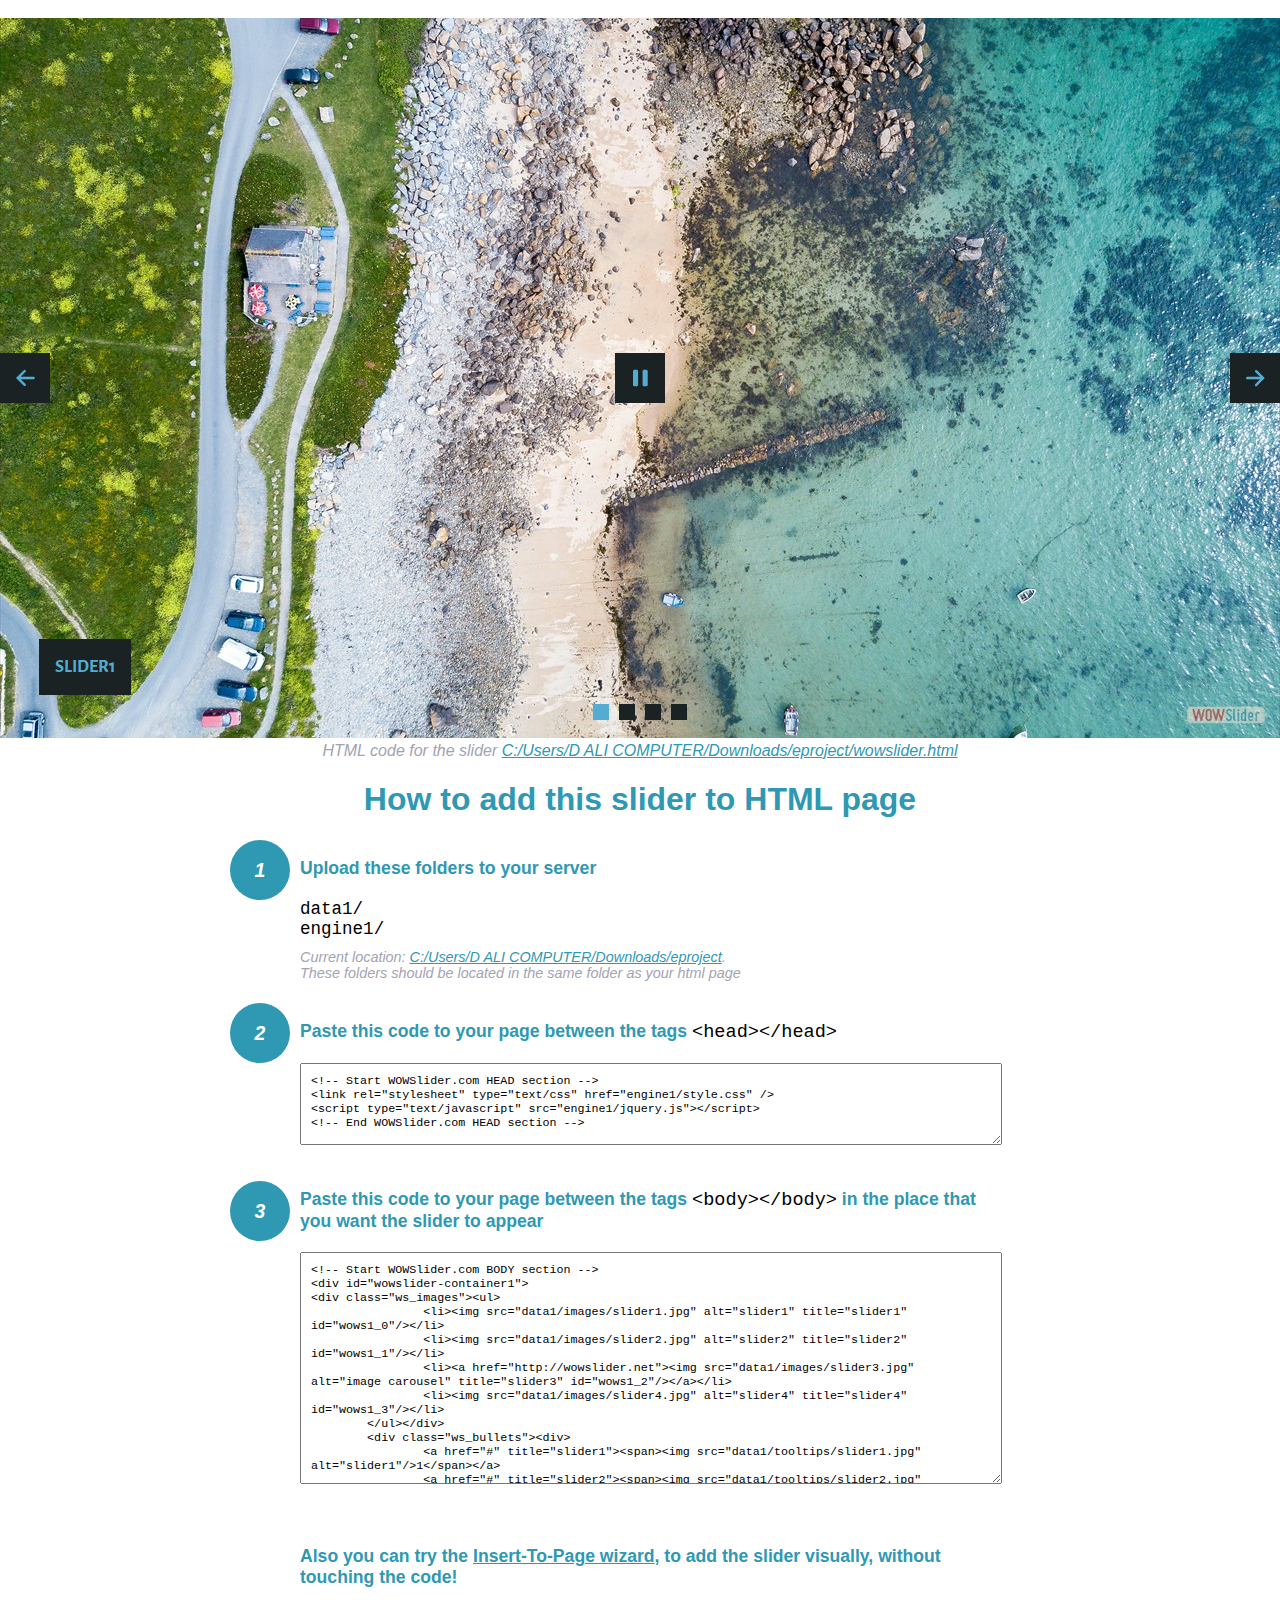
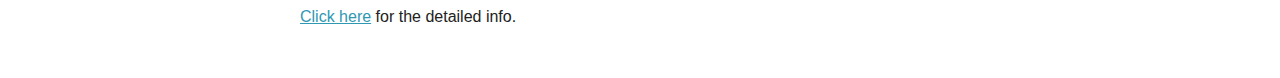
<file: wowslider-howto.html>
<!DOCTYPE html>
<html>
<head>
	<title>WOWSlider</title>
	<meta http-equiv="content-type" content="text/html; charset=utf-8" />
	<meta name="description" content="WOWSlider" />
	
	<!-- Start WOWSlider.com HEAD section --> <!-- add to the <head> of your page -->
	<link rel="stylesheet" type="text/css" href="engine1/style.css" />
	<script type="text/javascript" src="engine1/jquery.js"></script>
	<!-- End WOWSlider.com HEAD section -->


<style>
.instuction {
	font-family: sans-serif, Arial;
	display: block;
	margin: 0 auto;
	max-width: 820px;
	width: 100%;
	padding: 0 70px;
	color: #222;
	-webkit-box-sizing: border-box;
	-moz-box-sizing: border-box;
	box-sizing: border-box;
}
.instuction h1 img {
	max-width: 170px;
	vertical-align: middle;
	margin-bottom: 10px;
}
.instuction h1 {
	color: #2F98B3;
	text-align: center;
}
.instuction h2 {
	position: relative;
	font-size: 1.1em;
	color: #2F98B3;
	margin-bottom: 20px;
	margin-top: 40px;
}
.instuction h2 span.num {
	position: absolute;
	left: -70px;
	top: -18px;
	display: inline-block;
	vertical-align: middle;
	font-style: italic;
	font-size: 1.1em;
	width: 60px;
	height: 60px;
	line-height: 60px;
	text-align: center;
	background: #2F98B3;
	color: #fff;
	border-radius: 50%;
}
.instuction .mono {
	color: #000;
	font-family: monospace;
	font-size: 1.3em;
	font-weight: normal;
}
.instuction li.mono {
	font-size: 1.5em;
}

.instuction ul {
	font-size: 0.9em;
	margin-top: 0;
	padding-left: 0;
	list-style: none;
}
.instuction .note {
	color: #A3A3B2;
	font-style: italic;
	padding-top: 10px;
}
.instuction p.note {
	text-align: center;
	padding-top: 0;
	margin-top: 4px;
}
.instuction textarea {
	font-size: 0.9em;
	min-height: 60px;
	padding: 10px;
	margin: 0;
	overflow: auto;
	max-width: 100%;
	width: 100%;
}
.instuction a,
.instuction a:visited {
	color: #2F98B3;
}
</style>


</head>
<body style="margin:auto">

<br>

<!-- Start WOWSlider.com BODY section --> <!-- add to the <body> of your page -->
<div id="wowslider-container1">
<div class="ws_images"><ul>
		<li><img src="data1/images/slider1.jpg" alt="slider1" title="slider1" id="wows1_0"/></li>
		<li><img src="data1/images/slider2.jpg" alt="slider2" title="slider2" id="wows1_1"/></li>
		<li><a href="http://wowslider.net"><img src="data1/images/slider3.jpg" alt="image carousel" title="slider3" id="wows1_2"/></a></li>
		<li><img src="data1/images/slider4.jpg" alt="slider4" title="slider4" id="wows1_3"/></li>
	</ul></div>
	<div class="ws_bullets"><div>
		<a href="#" title="slider1"><span><img src="data1/tooltips/slider1.jpg" alt="slider1"/>1</span></a>
		<a href="#" title="slider2"><span><img src="data1/tooltips/slider2.jpg" alt="slider2"/>2</span></a>
		<a href="#" title="slider3"><span><img src="data1/tooltips/slider3.jpg" alt="slider3"/>3</span></a>
		<a href="#" title="slider4"><span><img src="data1/tooltips/slider4.jpg" alt="slider4"/>4</span></a>
	</div></div><div class="ws_script" style="position:absolute;left:-99%"><a href="http://wowslider.net">css image slider</a> by WOWSlider.com v9.0</div>
<div class="ws_shadow"></div>
</div>	
<script type="text/javascript" src="engine1/wowslider.js"></script>
<script type="text/javascript" src="engine1/script.js"></script>
<!-- End WOWSlider.com BODY section -->


<div class="instuction">
	<p class="note">HTML code for the slider <a href="file:///C:/Users/D ALI COMPUTER/Downloads/eproject/wowslider.html">C:/Users/D ALI COMPUTER/Downloads/eproject/wowslider.html</a></p>

	<h1>
		How to add this slider to HTML page
	</h1>

	<h2><span class="num">1</span> Upload these folders to your server</h2>
	<ul>
		<li class="mono">data1/</li>
		<li class="mono">engine1/</li>
		<li class="note">Current location: <a href="file:///C:/Users/D ALI COMPUTER/Downloads/eproject">C:/Users/D ALI COMPUTER/Downloads/eproject</a>. <br>These folders should be located in the same folder as your html page</li>
	</ul>

	<h2><span class="num">2</span> Paste this code to your page between the tags <span class="mono">&lt;head&gt;&lt;/head&gt;</span></h2>
	<textarea onclick="this.select()">&lt;!-- Start WOWSlider.com HEAD section --&gt;
&lt;link rel=&quot;stylesheet&quot; type=&quot;text/css&quot; href=&quot;engine1/style.css&quot; /&gt;
&lt;script type=&quot;text/javascript&quot; src=&quot;engine1/jquery.js&quot;&gt;&lt;/script&gt;
&lt;!-- End WOWSlider.com HEAD section --&gt;</textarea>


	<h2><span class="num" style="top: -8px;">3</span> Paste this code to your page between the tags <span class="mono">&lt;body&gt;&lt;/body&gt;</span> in the place that you want the slider to appear</h2>
	<textarea onclick="this.select()" rows="15">&lt;!-- Start WOWSlider.com BODY section --&gt;
&lt;div id=&quot;wowslider-container1&quot;&gt;
&lt;div class=&quot;ws_images&quot;&gt;&lt;ul&gt;
		&lt;li&gt;&lt;img src=&quot;data1/images/slider1.jpg&quot; alt=&quot;slider1&quot; title=&quot;slider1&quot; id=&quot;wows1_0&quot;/&gt;&lt;/li&gt;
		&lt;li&gt;&lt;img src=&quot;data1/images/slider2.jpg&quot; alt=&quot;slider2&quot; title=&quot;slider2&quot; id=&quot;wows1_1&quot;/&gt;&lt;/li&gt;
		&lt;li&gt;&lt;a href=&quot;http://wowslider.net&quot;&gt;&lt;img src=&quot;data1/images/slider3.jpg&quot; alt=&quot;image carousel&quot; title=&quot;slider3&quot; id=&quot;wows1_2&quot;/&gt;&lt;/a&gt;&lt;/li&gt;
		&lt;li&gt;&lt;img src=&quot;data1/images/slider4.jpg&quot; alt=&quot;slider4&quot; title=&quot;slider4&quot; id=&quot;wows1_3&quot;/&gt;&lt;/li&gt;
	&lt;/ul&gt;&lt;/div&gt;
	&lt;div class=&quot;ws_bullets&quot;&gt;&lt;div&gt;
		&lt;a href=&quot;#&quot; title=&quot;slider1&quot;&gt;&lt;span&gt;&lt;img src=&quot;data1/tooltips/slider1.jpg&quot; alt=&quot;slider1&quot;/&gt;1&lt;/span&gt;&lt;/a&gt;
		&lt;a href=&quot;#&quot; title=&quot;slider2&quot;&gt;&lt;span&gt;&lt;img src=&quot;data1/tooltips/slider2.jpg&quot; alt=&quot;slider2&quot;/&gt;2&lt;/span&gt;&lt;/a&gt;
		&lt;a href=&quot;#&quot; title=&quot;slider3&quot;&gt;&lt;span&gt;&lt;img src=&quot;data1/tooltips/slider3.jpg&quot; alt=&quot;slider3&quot;/&gt;3&lt;/span&gt;&lt;/a&gt;
		&lt;a href=&quot;#&quot; title=&quot;slider4&quot;&gt;&lt;span&gt;&lt;img src=&quot;data1/tooltips/slider4.jpg&quot; alt=&quot;slider4&quot;/&gt;4&lt;/span&gt;&lt;/a&gt;
	&lt;/div&gt;&lt;/div&gt;&lt;div class=&quot;ws_script&quot; style=&quot;position:absolute;left:-99%&quot;&gt;&lt;a href=&quot;http://wowslider.net&quot;&gt;css image slider&lt;/a&gt; by WOWSlider.com v9.0&lt;/div&gt;
&lt;div class=&quot;ws_shadow&quot;&gt;&lt;/div&gt;
&lt;/div&gt;	
&lt;script type=&quot;text/javascript&quot; src=&quot;engine1/wowslider.js&quot;&gt;&lt;/script&gt;
&lt;script type=&quot;text/javascript&quot; src=&quot;engine1/script.js&quot;&gt;&lt;/script&gt;
&lt;!-- End WOWSlider.com BODY section --&gt;</textarea>

<br><br>
<h2>Also you can try the <a href="http://wowslider.com/help/add-wowslider-to-page-2.html" target="_blank">Insert-To-Page wizard</a>, to add the slider visually, without touching the code!</h2>
<p>
	<a href="http://wowslider.com/help/add-wowslider-to-page-2.html" target="_blank">Click here</a> for the detailed info.
</p>
</div>

<br><br>
</body>
</html>
</file>
<file: engine1/style.css>
/*
 *	generated by WOW Slider 9.0
 *	template Convex
 */
@import url(https://fonts.googleapis.com/css?family=Gurajada&subset=latin,telugu);
@font-face {
  font-family: 'ws-ctrl-convex';
  src: url('ws-ctrl-convex.eot');
  src: url('ws-ctrl-convex.eot#iefix') format('embedded-opentype'),
       url('ws-ctrl-convex.svg#ws-ctrl-convex') format('svg');
  font-weight: normal;
  font-style: normal;
}
@font-face {
  font-family: 'ws-ctrl-convex';
  src: url('[data-uri]') format('woff'),
       url('[data-uri]') format('truetype');
}
#wowslider-container1 { 
	display: table;
	zoom: 1; 
	position: relative;
	width: 100%;
	max-width: 1280px;
	max-height:720px;
	margin:0px auto 0px;
	z-index:90;
	text-align:left; /* reset align=center */
	font-size: 10px;
	text-shadow: none; /* fix some user styles */

	/* reset box-sizing (to boostrap friendly) */
	-webkit-box-sizing: content-box;
	-moz-box-sizing: content-box;
	box-sizing: content-box; 
}
* html #wowslider-container1{ width:1280px }
#wowslider-container1 .ws_images ul{
	position:relative;
	width: 10000%; 
	height:100%;
	left:0;
	list-style:none;
	margin:0;
	padding:0;
	border-spacing:0;
	overflow: visible;
	/*table-layout:fixed;*/
}
#wowslider-container1 .ws_images ul li{
	position: relative;
	width:1%;
	height:100%;
	line-height:0; /*opera*/
	overflow: hidden;
	float:left;
	/*font-size:0;*/
	padding:0 0 0 0 !important;
	margin:0 0 0 0 !important;
}

#wowslider-container1 .ws_images{
	position: relative;
	left:0;
	top:0;
	height:100%;
	max-height:720px;
	max-width: 1280px;
	vertical-align: top;
	border:none;
	overflow: hidden;
}
#wowslider-container1 .ws_images ul a{
	width:100%;
	height:100%;
	max-height:720px;
	display:block;
	color:transparent;
}
#wowslider-container1 img{
	max-width: none !important;
}
#wowslider-container1 .ws_images .ws_list img,
#wowslider-container1 .ws_images > div > img{
	width:100%;
	border:none 0;
	max-width: none;
	padding:0;
	margin:0;
}
#wowslider-container1 .ws_images > div > img {
	max-height:720px;
}

#wowslider-container1 .ws_images iframe {
	position: absolute;
	z-index: -1;
}

#wowslider-container1 .ws-title > div {
	display: inline-block !important;
}

#wowslider-container1 a{ 
	text-decoration: none; 
	outline: none; 
	border: none; 
}

#wowslider-container1  .ws_bullets { 
	float: left;
	position:absolute;
	z-index:70;
}
#wowslider-container1  .ws_bullets div{
	position:relative;
	float:left;
	font-size: 0px;
}
/* compatibility with Joomla styles */
#wowslider-container1  .ws_bullets a {
	line-height: 0;
}

#wowslider-container1  .ws_script{
	display:none;
}
#wowslider-container1 sound, 
#wowslider-container1 object{
	position:absolute;
}

/* prevent some of users reset styles */
#wowslider-container1 .ws_effect {
	position: static;
	width: 100%;
	height: 100%;
}

#wowslider-container1 .ws_photoItem {
	border: 2em solid #fff;
	margin-left: -2em;
	margin-top: -2em;
}
#wowslider-container1 .ws_cube_side {
	background: #A6A5A9;
}


#wowslider-container1.ws_gestures {
	cursor: -webkit-grab;
	cursor: -moz-grab;
	cursor: url("[data-uri]"), move;
}
#wowslider-container1.ws_gestures.ws_grabbing {
	cursor: -webkit-grabbing;
	cursor: -moz-grabbing;
	cursor: url("[data-uri]"), move;
}

/* hide controls when video start play */
#wowslider-container1.ws_video_playing .ws_bullets,
#wowslider-container1.ws_video_playing .ws_fullscreen,
#wowslider-container1.ws_video_playing .ws_next,
#wowslider-container1.ws_video_playing .ws_prev {
	display: none;
}


/* youtube/vimeo buttons */
#wowslider-container1 .ws_video_btn {
	position: absolute;
	display: none;
	cursor: pointer;
	top: 0;
	left: 0;
	width: 100%;
	height: 100%;
	z-index: 55;
}
#wowslider-container1 .ws_video_btn.ws_youtube,
#wowslider-container1 .ws_video_btn.ws_vimeo {
	display: block;
}
#wowslider-container1 .ws_video_btn div {
	position: absolute;
	background-image: url(./playvideo.png);
	background-size: 200%;
	top: 50%;
	left: 50%;
	width: 7em;
	height: 5em;
	margin-left: -3.5em;
	margin-top: -2.5em;
}
#wowslider-container1 .ws_video_btn.ws_youtube div {
	background-position: 0 0;
}
#wowslider-container1 .ws_video_btn.ws_youtube:hover div {
	background-position: 100% 0;
}
#wowslider-container1 .ws_video_btn.ws_vimeo div {
	background-position: 0 100%;
}
#wowslider-container1 .ws_video_btn.ws_vimeo:hover div {
	background-position: 100% 100%;
}

#wowslider-container1 .ws_playpause.ws_hide {
	display: none !important;
}
/* bullets */
#wowslider-container1  .ws_bullets { 
	padding: 0px; 
}
#wowslider-container1 .ws_bullets a { 
	position:relative;
	display: inline-block;
	width: 0;
	margin: 3px 5px;
	padding: 8px;	

	-webkit-perspective: 80px;
	perspective: 80px;
} 
#wowslider-container1 .ws_bullets a > span {
	position:absolute;
	display: block;
	top:0;
	right: 0;
	height:100%;
	width:100%;
	-webkit-transform-style: preserve-3d;
	transform-style: preserve-3d;

	-webkit-transition: -webkit-transform 0.5s ease;
  	transition: -webkit-transform 0.5s ease, transform 0.5s ease;
}

#wowslider-container1 .ws_bullets a > span:before,
#wowslider-container1 .ws_bullets a > span:after {
	content: '';
	display: block;
	height:100%;
	background: #54ACD2;

  	-webkit-transform: rotateX(-90deg) translateZ(-8px) translateY(8px);
  	transform: rotateX(-90deg) translateZ(-8px) translateY(8px);
}
#wowslider-container1 .ws_bullets a > span:after {
	position: absolute;
	top: 0;
	left: 0;
	width: 100%;
	height: 100%;
  	background: #1A2223;
  	-webkit-transform: rotateX(0deg);
  	transform: rotateX(0deg);
}

#wowslider-container1 .ws_bullets a.ws_overbull > span,
#wowslider-container1 .ws_bullets a.ws_selbull > span {
    -webkit-transform: rotateX(-90deg) translateZ(8px) translateY(8px);
    transform: rotateX(-90deg) translateZ(8px) translateY(8px);
}




/* play/pause, arrows */
#wowslider-container1 a.ws_next,
#wowslider-container1 a.ws_prev,
#wowslider-container1 .ws_playpause {
	position:absolute;
	font: 2em "ws-ctrl-convex";
	width: 2.5em;
	height: 2.5em;
	top:50%;
	
	margin-top: -1.25em;
	color: #ffffff;
	z-index: 100;

	-webkit-perspective: 20em;
	perspective: 20em;
}
#wowslider-container1 a.ws_next {
	right: 0;
}
#wowslider-container1 a.ws_prev {
	left: 0;
}
#wowslider-container1 .ws_playpause {
	left:50%;
	margin-left:-1.25em;
}

#wowslider-container1 a.ws_next > span,
#wowslider-container1 a.ws_prev > span,
#wowslider-container1 .ws_playpause > span,
#wowslider-container1 .ws_bullets a > span {
	display: block;
	-webkit-transform-style: preserve-3d;
	transform-style: preserve-3d;

	-webkit-transition: -webkit-transform 0.5s ease;
  	transition: -webkit-transform 0.5s ease, transform 0.5s ease;
}


#wowslider-container1 a.ws_next > span:before,
#wowslider-container1 a.ws_prev > span:before,
#wowslider-container1 .ws_playpause > span:before,
#wowslider-container1 a.ws_next > span:after,
#wowslider-container1 a.ws_prev > span:after,
#wowslider-container1 .ws_playpause > span:after {
	display: block;
	text-align: center;
	line-height: 2.5em;
	height:100%;
	background: #54ACD2;
	color: #1A2223;

  	-webkit-transform: rotateX(-90deg) translateZ(-1.25em) translateY(1.25em);
  	transform: rotateX(-90deg) translateZ(-1.25em) translateY(1.25em);
}
#wowslider-container1 .ws_play > span:before,
#wowslider-container1 .ws_play > span:after{
	content:"\e800";
}
#wowslider-container1 .ws_pause > span:before,
#wowslider-container1 .ws_pause > span:after{
	content:"\e801";
}
#wowslider-container1 a.ws_next > span:before,
#wowslider-container1 a.ws_next > span:after {
	content:'\e803';
}
#wowslider-container1 a.ws_prev > span:before,
#wowslider-container1 a.ws_prev > span:after {
	content:'\e802';
}

#wowslider-container1 a.ws_next > span:after,
#wowslider-container1 a.ws_prev > span:after,
#wowslider-container1 .ws_playpause > span:after {
	position: absolute;
	top: 0;
	left: 0;
	width: 100%;
	height: 100%;
  	-webkit-transform: rotateX(0deg);
  	transform: rotateX(0deg);
  	background: #1A2223;
	color: #54ACD2;
}

#wowslider-container1 a.ws_next:hover > span,
#wowslider-container1 a.ws_prev:hover > span,
#wowslider-container1 .ws_playpause:hover > span {
    -webkit-transform: rotateX(-90deg) translateZ(1.25em) translateY(1.25em);
    transform: rotateX(-90deg) translateZ(1.25em) translateY(1.25em);
}/* bottom center */
#wowslider-container1  .ws_bullets {
	bottom:1.5em;
	left:50%;
}
#wowslider-container1  .ws_bullets div{
	left:-50%;
}#wowslider-container1 .ws-title{
	font: 1.3em 'Gurajada', serif;
	position: absolute;
	left: 2em;
	margin-right:10em;
	z-index: 50;

	color:#fff;
	padding: 1em;
	bottom: 30px;
	top: auto;
	opacity: 1;
}
#wowslider-container1 .ws-title div,#wowslider-container1 .ws-title span{
	display:inline-block;
	padding: 0.1em 0.6em;
	background-color: #1A2223;
	color: #54ACD2;
}
#wowslider-container1 .ws-title div{
	display:block;
	margin-top:0.5em;
	font-size: 1.3em;
}
#wowslider-container1 .ws-title span{
	text-transform: uppercase;	
	font-size: 2em;
}#wowslider-container1 .ws_images > ul{
	animation: wsBasic 16s infinite;
	-moz-animation: wsBasic 16s infinite;
	-webkit-animation: wsBasic 16s infinite;
}
@keyframes wsBasic{0%{left:-0%} 12.5%{left:-0%} 25%{left:-100%} 37.5%{left:-100%} 50%{left:-200%} 62.5%{left:-200%} 75%{left:-300%} 87.5%{left:-300%} }
@-moz-keyframes wsBasic{0%{left:-0%} 12.5%{left:-0%} 25%{left:-100%} 37.5%{left:-100%} 50%{left:-200%} 62.5%{left:-200%} 75%{left:-300%} 87.5%{left:-300%} }
@-webkit-keyframes wsBasic{0%{left:-0%} 12.5%{left:-0%} 25%{left:-100%} 37.5%{left:-100%} 50%{left:-200%} 62.5%{left:-200%} 75%{left:-300%} 87.5%{left:-300%} }

#wowslider-container1 .ws_bullets  a img{
	position:absolute;
	display:block;
	text-indent:0;
	bottom:15px;
	left:-43px;
	visibility:hidden;
	max-width:none;
}
#wowslider-container1 .ws_bullets a:hover img{
	visibility:visible;
}

#wowslider-container1 .ws_bulframe div div{
	height:48px;
	overflow:visible;
	position:relative;
}
#wowslider-container1 .ws_bulframe div {
	left:0;
	overflow:hidden;
	position:relative;
	width:85px;
}
#wowslider-container1  .ws_bullets .ws_bulframe{
	position:absolute;
	display:none;
	bottom:25px;
	margin-left:8px;
	cursor:pointer;

	/* fixed bulframe hidding in Chrome */
	-webkit-transform: translateZ(0);
	-ms-transform: translateZ(0);
	-o-transform: translateZ(0);
	transform: translateZ(0);
}#wowslider-container1 .ws_bulframe div div{
	height: auto;
}

@media all and (max-width:760px) {
	#wowslider-container1 .ws_fullscreen {
		display: block;
	}
}
@media all and (max-width:400px){
	#wowslider-container1 .ws_controls,
	#wowslider-container1 .ws_bullets,
	#wowslider-container1 .ws_thumbs{
		display: none
	}
}
</file>
